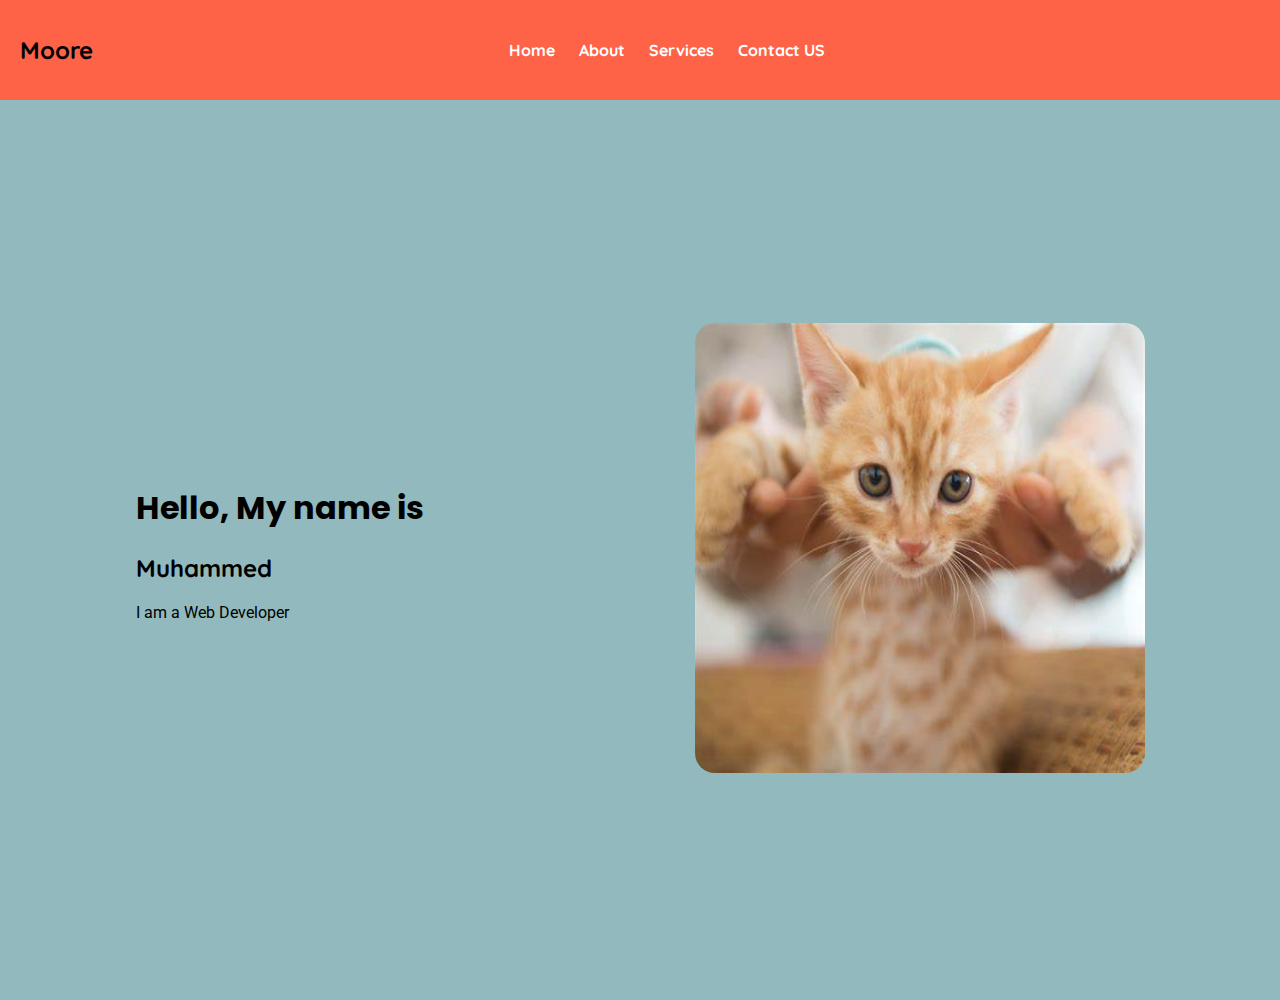
<file: index.html>
<!DOCTYPE html>
<html lang="en">
  <head>
    <style>
      main {
        height: 100vh;
        width: 100%;
        background-color: #92b9bd;
        display: flex;
        align-items: center;
        justify-content: space-around;
      }

      img {
        width: 450px;
        height: 450px;
        border-radius: 20px;
      }
    </style>
    <meta charset="UTF-8" />
    <meta name="viewport" content="width=device-width, initial-scale=1.0" />
    <link rel="preconnect" href="https://fonts.googleapis.com" />
    <link rel="preconnect" href="https://fonts.gstatic.com" crossorigin />
    <link rel="preconnect" href="https://fonts.googleapis.com" />
    <link rel="preconnect" href="https://fonts.gstatic.com" crossorigin />
    <link
      href="https://fonts.googleapis.com/css2?family=Danfo&family=Poppins:ital,wght@0,100;0,200;0,300;0,400;0,500;0,600;0,700;0,800;0,900;1,100;1,200;1,300;1,400;1,500;1,600;1,700;1,800;1,900&family=Quicksand:wght@300..700&display=swap"
      rel="stylesheet"
    />

    <link
      rel="stylesheet"
      href="https://cdnjs.cloudflare.com/ajax/libs/font-awesome/6.6.0/css/all.min.css"
      integrity="sha512-Kc323vGBEqzTmouAECnVceyQqyqdsSiqLQISBL29aUW4U/M7pSPA/gEUZQqv1cwx4OnYxTxve5UMg5GT6L4JJg=="
      crossorigin="anonymous"
      referrerpolicy="no-referrer"
    />
    <link rel="preconnect" href="https://fonts.googleapis.com" />
    <link rel="preconnect" href="https://fonts.gstatic.com" crossorigin />
    <link
      href="https://fonts.googleapis.com/css2?family=Danfo&family=Poppins:ital,wght@0,100;0,200;0,300;0,400;0,500;0,600;0,700;0,800;0,900;1,100;1,200;1,300;1,400;1,500;1,600;1,700;1,800;1,900&family=Quicksand:wght@300..700&family=Roboto:ital,wght@0,100;0,300;0,400;0,500;0,700;0,900;1,100;1,300;1,400;1,500;1,700;1,900&display=swap"
      rel="stylesheet"
    />
    <link rel="preconnect" href="https://fonts.googleapis.com" />
    <link rel="preconnect" href="https://fonts.gstatic.com" crossorigin />
    <link
      href="https://fonts.googleapis.com/css2?family=Quicksand:wght@300..700&display=swap"
      rel="stylesheet"
    />
    <title>CSS</title>
  </head>
  <body style="margin: 0; padding: 0">
    <nav
      style="
        width: 100%;
        height: 100px;
        background-color: tomato;
        display: flex;
        align-items: center;
        justify-content: space-between;
        padding-right: 20px;
        padding-left: 20px;
        box-sizing: border-box;
      "
    >
      <div>
        <h2 style="font-family: quicksand">Moore</h2>
      </div>

      <div style="font-family: quicksand">
        <a
          href=""
          style="
            text-decoration: none;
            margin-right: 20px;
            color: white;
            font-weight: bold;
          "
          >Home</a
        >
        <a
          href=""
          style="
            text-decoration: none;
            margin-right: 20px;
            color: white;
            font-weight: bold;
          "
          >About</a
        >
        <a
          href=""
          style="
            text-decoration: none;
            margin-right: 20px;
            color: white;
            font-weight: bold;
          "
          >Services</a
        >
        <a
          href=""
          style="
            text-decoration: none;
            margin-right: 20px;
            color: white;
            font-weight: bold;
          "
          >Contact US</a
        >
      </div>

      <div>
        <i class="fa-regular fa-envelope"></i>
        <i class="fa-solid fa-phone"></i>
        <i class="fa-solid fa-magnifying-glass"></i>
      </div>
    </nav>

    <main>
      <div>
        <div>
          <h1 style="font-family: poppins">Hello, My name is</h1>
          <h2 style="font-family: quicksand">Muhammed</h2>
          <p style="font-family: Roboto">I am a Web Developer</p>
        </div>
      </div>

      <div>
        <div>
          <img src="./image/cat.png" alt="" />
        </div>
      </div>
    </main>
  </body>
</html>
</file>
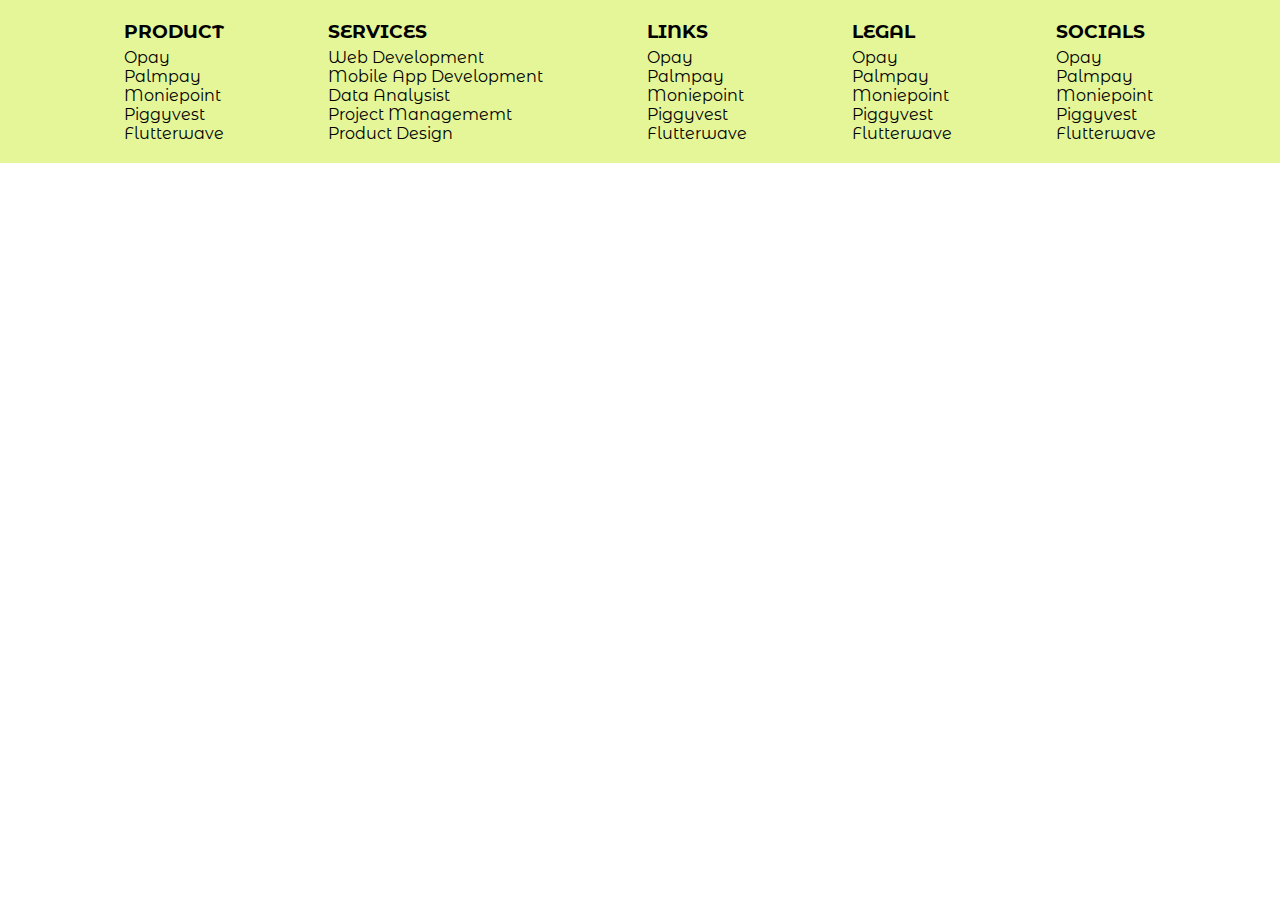
<file: ogo.html>
<!DOCTYPE html>
<html lang="en">
  <head>
    <meta charset="UTF-8" />
    <!-- Linking to CSS file -->
    <link rel="stylesheet" href="./style.css" />
    <link rel="preconnect" href="https://fonts.googleapis.com" />
    <link rel="preconnect" href="https://fonts.gstatic.com" crossorigin />
    <link
      href="https://fonts.googleapis.com/css2?family=Danfo&family=Montserrat+Alternates:ital,wght@0,100;0,200;0,300;0,400;0,500;0,600;0,700;0,800;0,900;1,100;1,200;1,300;1,400;1,500;1,600;1,700;1,800;1,900&family=Poppins:ital,wght@0,100;0,200;0,300;0,400;0,500;0,600;0,700;0,800;0,900;1,100;1,200;1,300;1,400;1,500;1,600;1,700;1,800;1,900&family=Quicksand:wght@300..700&family=Roboto:ital,wght@0,100;0,300;0,400;0,500;0,700;0,900;1,100;1,300;1,400;1,500;1,700;1,900&display=swap"
      rel="stylesheet"
    />
    <meta name="viewport" content="width=device-width, initial-scale=1.0" />
    <title>OGO</title>
  </head>
  <body>
    <footer>
      <div>
        <h3>PRODUCT</h3>
        <ul>
          <li>Opay</li>
          <li>Palmpay</li>
          <li>Moniepoint</li>
          <li>Piggyvest</li>
          <li>Flutterwave</li>
        </ul>
      </div>
      <div>
        <h3>SERVICES</h3>
        <ul>
          <li>Web Development</li>
          <li>Mobile App Development</li>
          <li>Data Analysist</li>
          <li>Project Managememt</li>
          <li>Product Design</li>
        </ul>
      </div>
      <div>
        <h3>LINKS</h3>
        <ul>
          <li>Opay</li>
          <li>Palmpay</li>
          <li>Moniepoint</li>
          <li>Piggyvest</li>
          <li>Flutterwave</li>
        </ul>
      </div>
      <div>
        <h3>LEGAL</h3>
        <ul>
          <li>Opay</li>
          <li>Palmpay</li>
          <li>Moniepoint</li>
          <li>Piggyvest</li>
          <li>Flutterwave</li>
        </ul>
      </div>
      <div>
        <h3>SOCIALS</h3>
        <ul>
          <li>Opay</li>
          <li>Palmpay</li>
          <li>Moniepoint</li>
          <li>Piggyvest</li>
          <li>Flutterwave</li>
        </ul>
      </div>
    </footer>
  </body>
</html>
</file>
<file: style.css>
* {
  padding: 0;
  margin: 0;
  box-sizing: border-box;
  font-family: "Montserrat Alternates", sans-serif;
}
footer {
  width: 100%;
  height: auto;
  background-color: #e5f698;
  display: flex;
  align-items: center;
  justify-content: space-evenly;
  padding: 20px;
}

footer div ul {
  list-style: none;
}

footer div h3 {
  margin-bottom: 5px;
}

footer div ul li:hover{
    color: white;
    font-weight: bold;
    text-decoration: underline;
    cursor: pointer;
    
}
</file>
